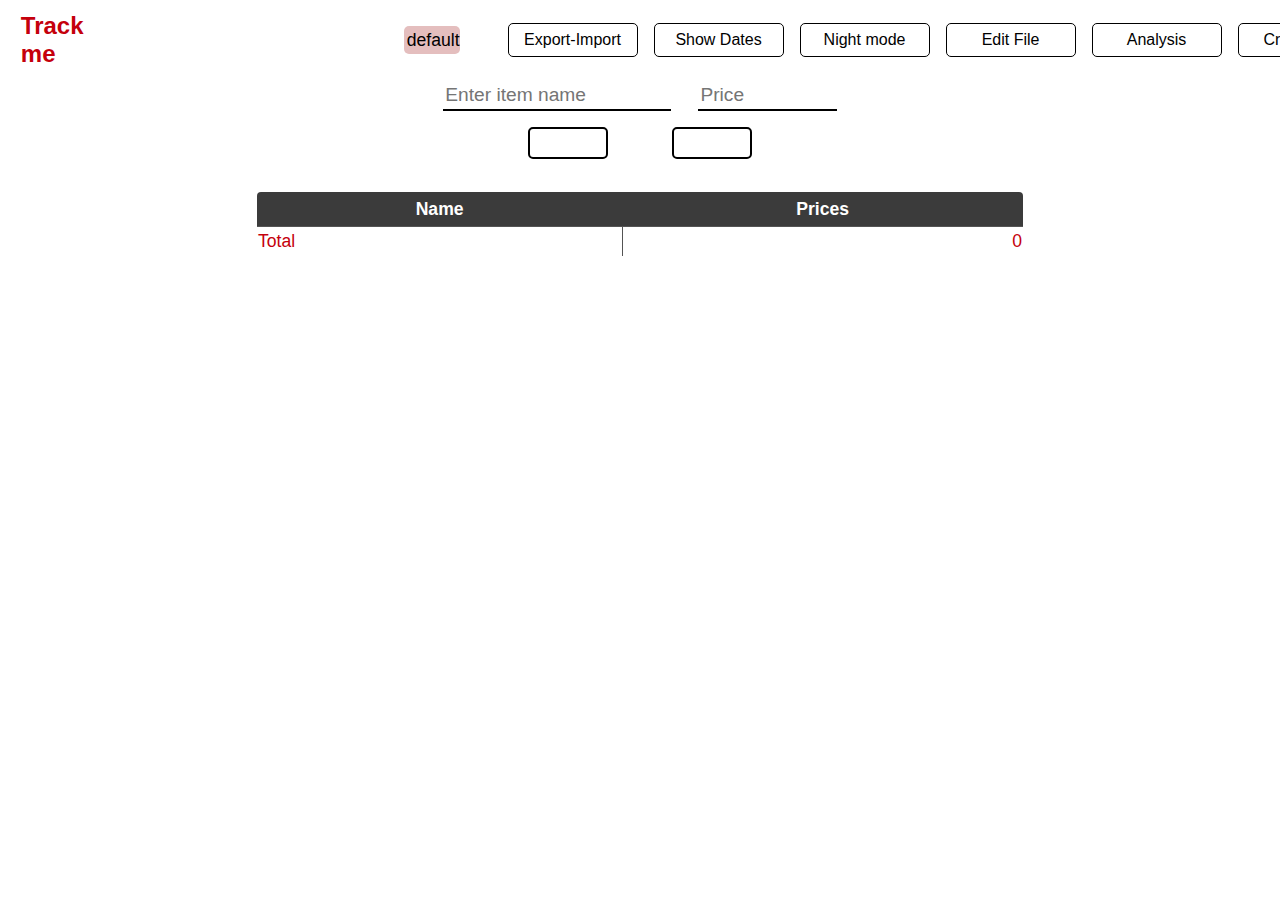
<file: index.html>
<!DOCTYPE html>
<html lang="en">

<head>
    <meta charset="UTF-8">
    <meta http-equiv="X-UA-Compatible" content="IE=edge">
    <meta name="viewport" content="width=device-width, initial-scale=1.0, maximum-scale=1">
    <link rel="shortcut icon" href="./Sparrow.png" type="image/x-icon">
    <title>Track Me</title>
    <link rel="stylesheet" href="https://use.fontawesome.com/releases/v5.15.1/css/all.css"
        integrity="sha384-vp86vTRFVJgpjF9jiIGPEEqYqlDwgyBgEF109VFjmqGmIY/Y4HV4d3Gp2irVfcrp" crossorigin="anonymous" />
    <link rel="manifest" href="./manifest.json">
    <link rel="stylesheet" href="./style.css">
    <script src="./main.js" defer></script>
    <script src="./analytics/suggest_operation.js" type="module" defer></script>
    <script type="text/javascript">
        console.log(JSON.parse(localStorage.getItem("AllTrackMeData")));
        if (localStorage.getItem("AllTrackMeData") == undefined) {
            let obj = {
                darkmode: 'off',
                current_index: 0,
                0: {
                    title: "default",
                    data: {}
                }
            }
            localStorage.setItem("AllTrackMeData", JSON.stringify(obj))
        }
        let mode = JSON.parse(localStorage.getItem("AllTrackMeData")).darkmode
        if (mode == "off")
            document.documentElement.setAttribute("data-theme", "root");
        else
            document.documentElement.setAttribute("data-theme", "dark");
    </script>
</head>

<body>
    <div class="toastNotify">Loading...</div>
    <!-- COMMON OPACITORS AND HEADER -->
    <div class="opacitor2" onclick="popupfiles()"></div>
    <div class="opacitor3" onclick="popSaveAs()"></div>
    <div class="header">
        <div class="titleName">Track me</div>

        <div class="selection" onclick="popupfiles()">
            <p class="file-Name">
                --ERROR--
            </p>
            <i class="fas fa-caret-down" style="position: absolute; right: 0.3rem;"></i>
        </div>

        <div class="desktopMenus">
            <ul>
                <li onclick="location.href='./import-export/import-export.html'">
                    <p>Export-Import</p>
                </li>
                <li onclick="SwitchDisplay()">
                    <p class="currentShow">Show Dates</p>
                </li>
                <li onclick="toggleCirc()">
                    <p>Night mode</p>
                </li>
                <li onclick="location.href='./editMode.html'">
                    <p>Edit File</p>
                </li>
                <li onclick=location.href='./analytics/analytics.html'>
                    <p>Analysis</p>
                </li>
                <li onclick="popSaveAs()">
                    <p>Create File</p>
                </li>
            </ul>
        </div>
        <div class="menus" onclick="toggleMenu()"><i class="fas fa-ellipsis-v"></i></div>
    </div>

    <div class="opacitor" onclick="toggleMenu()"></div>

    <!-- ALL MOBILE MENU OPTIONS -->
    <div class="menuItems">
        <ul>
            <li onclick="location.href='./import-export/import-export.html'">
                <p>Export | Import</p>
                <i class="fas fa-file-alt" style="font-size: 1.3rem; margin-left: 1rem; font-weight: bolder;"></i>
            </li>
            <li onclick="SwitchDisplay()">
                <p class="currentShow">Show Dates</p>
                <i class="far fa-calendar-alt" style="font-size: 1.3rem; margin-left: 2rem; font-weight: bolder;"></i>
            </li>
            <li>
                <p>Night</p>
                <div class="toggleme" style="margin-left: 3.7rem;" onclick="toggleCirc()">
                    <div class="circle"></div>
                </div>
            </li>

            <li onclick="location.href='./editMode.html'">
                <p>Edit File</p> <i class="fas fa-pencil-alt"
                    style="font-size: 1.3rem; margin-left: 4rem; font-weight: bolder;"></i>
            </li>
            <!-- <li onclick="shareList()">
                <p>Share</p> <i class="fab fa-whatsapp"
                    style="font-size: 1.3rem; margin-left: 5rem; font-weight: bolder;color: var(--green-variant);"></i>
            </li> -->
            <li onclick="republishChanges()" class="republish">
                <p>Republish</p>
            </li>
            <li onclick=location.href='./analytics/analytics.html'>
                <p>Analysis</p>
            </li>
            <li id="updatebtn">
                <p>Update app</p>
            </li>
            <li onclick="popSaveAs()">
                <p>Create File</p>
            </li>
        </ul>
    </div>
    <div class="inpuTools">
        <div class="row1">
            <input type="text" id="nameOfItem" placeholder="Enter item name" autocomplete="off">
            <div class="suggestions">
                <ul id="suggest">

                </ul>
            </div>
            <input type="tel" id="price" placeholder="Price">
        </div>
        <div class="row1">
            <div class="butnSet">
                <button onclick="deleteList()"> <i class="fas fa-trash-alt"></i> </button>
                <button style="font-size: 1.2rem;" id="addBtn" onclick="addval()"> <i class="fas fa-plus"></i> </button>
            </div>
        </div>
    </div>
    <div class="optionNav">
        <div onclick="shareList()">
            Update App
            <!-- <i class="fab fa-caret-up"
                style="font-size: 1.3rem; margin-left: 0.5rem; font-weight: bolder;color: var(--green-variant);"></i> -->
        </div>
        <div onclick="SwitchDisplay()">
            <span>Date</span>
            <i class="far fa-calendar-alt" style="font-size: 1.3rem; margin-left: 0.5rem; font-weight: bolder;"></i>
        </div>
        <div onclick="location.href='./editMode.html'">
            <i style="font-size: 1.3rem;margin: auto 0.3rem; font-weight: bolder;" class="fas fa-pencil-alt"></i>
        </div>
        <div onclick="toggleCirc()">
            <i style="font-size: 1.3rem;margin: auto 0.3rem; font-weight: bolder;" class="far fa-moon"></i>
        </div>
        <div onclick="deleteList()">
            <i style="font-size: 1.3rem;margin: auto 0.3rem; font-weight: bolder; color: rgb(219, 48, 48);"
                class="fas fa-trash-alt"></i>
        </div>
    </div>
    <div class="chooseFiles">
        <ul class="allFiles">
            <li>Empty </li>
        </ul>
    </div>
    <div class="saveAs">
        <input type="text" placeholder="Enter filename.." class="fileName">
        <div onclick="CreateFile()">Save</div>
    </div>
    <table id="allcell"></table>
    <div class="selectall">
        <div class="ksfslk">
            <p style="font-size: 1.2rem;margin-right: 1rem; color: white;">Select all</p>
            <input type="checkbox" style="height: 1.3rem; width: 1.3rem;" onchange="selectAllOpt()">
        </div>
        <div class="closbtn" onclick="closeSlect()">&times;</div>
    </div>
    <div class="chooseCategory hide">
        <br>
        <div>
            <p>This word <span id="current_word">this item</span> belong to...</p> <button class="closebutn">&times;</button>
        </div>
        <div class="categories">
            <div> <button class="categoryButn">Food</button> <button class="categoryButn">Shopping</button> <button
                    class="categoryButn">Money-transfer</button></div>
            <div> <button class="categoryButn">Health</button> <button class="categoryButn">Travel</button> <button
                    class="categoryButn">Entertainment</button></div>
            <div> <button class="categoryButn">Other</button> </div>
        </div>
        <br>
    </div>
</body>

</html>
</file>
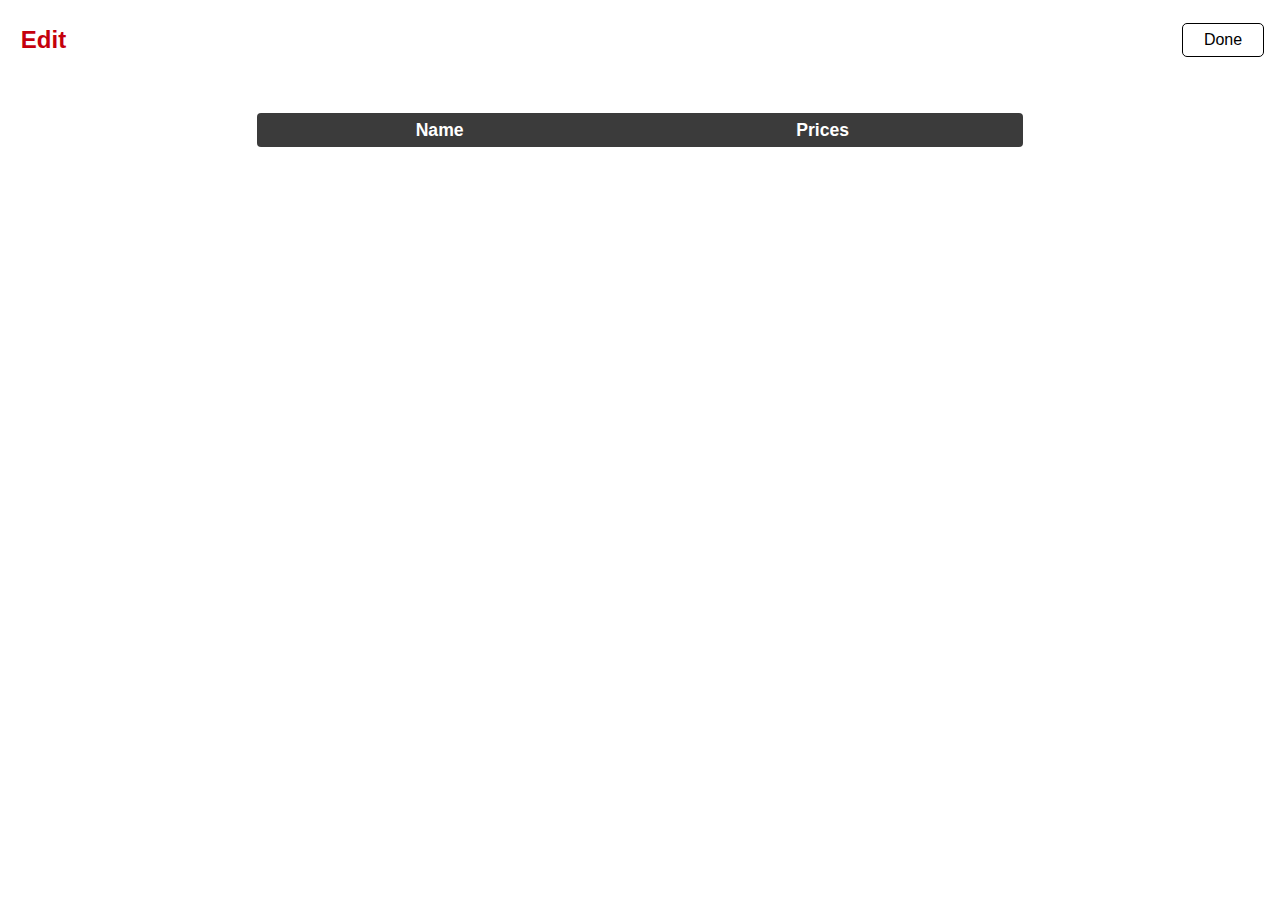
<file: editMode.html>
<!DOCTYPE html>
<html lang="en">
<head>
    <meta charset="UTF-8">
    <meta http-equiv="X-UA-Compatible" content="IE=edge">
    <meta name="viewport" content="width=device-width, initial-scale=1.0">
    <link rel="shortcut icon" href="./Sparrow.png" type="image/x-icon">
    <title>Track it</title>
    <link
      rel="stylesheet"
      href="https://use.fontawesome.com/releases/v5.15.1/css/all.css"
      integrity="sha384-vp86vTRFVJgpjF9jiIGPEEqYqlDwgyBgEF109VFjmqGmIY/Y4HV4d3Gp2irVfcrp"
      crossorigin="anonymous"
    />
    <link rel="manifest" href="./manifest.json">
    <link rel="stylesheet" href="./style.css">
    <script type="text/javascript">
        let mode = JSON.parse(localStorage.getItem("AllTrackMeData")).darkmode
        if (mode == "off")
            document.documentElement.setAttribute("data-theme", "root");
        else
            document.documentElement.setAttribute("data-theme", "dark");
    </script>
</head>
<body>
    <div class="header">
        <div class="titleName">Edit</div>
        <div class="donebtn" onclick="submitChange()">Done</div>
    </div>
    

    <table id="allcell"></table>


    <script src="./edit.js"></script>
</body>
</html>
</file>
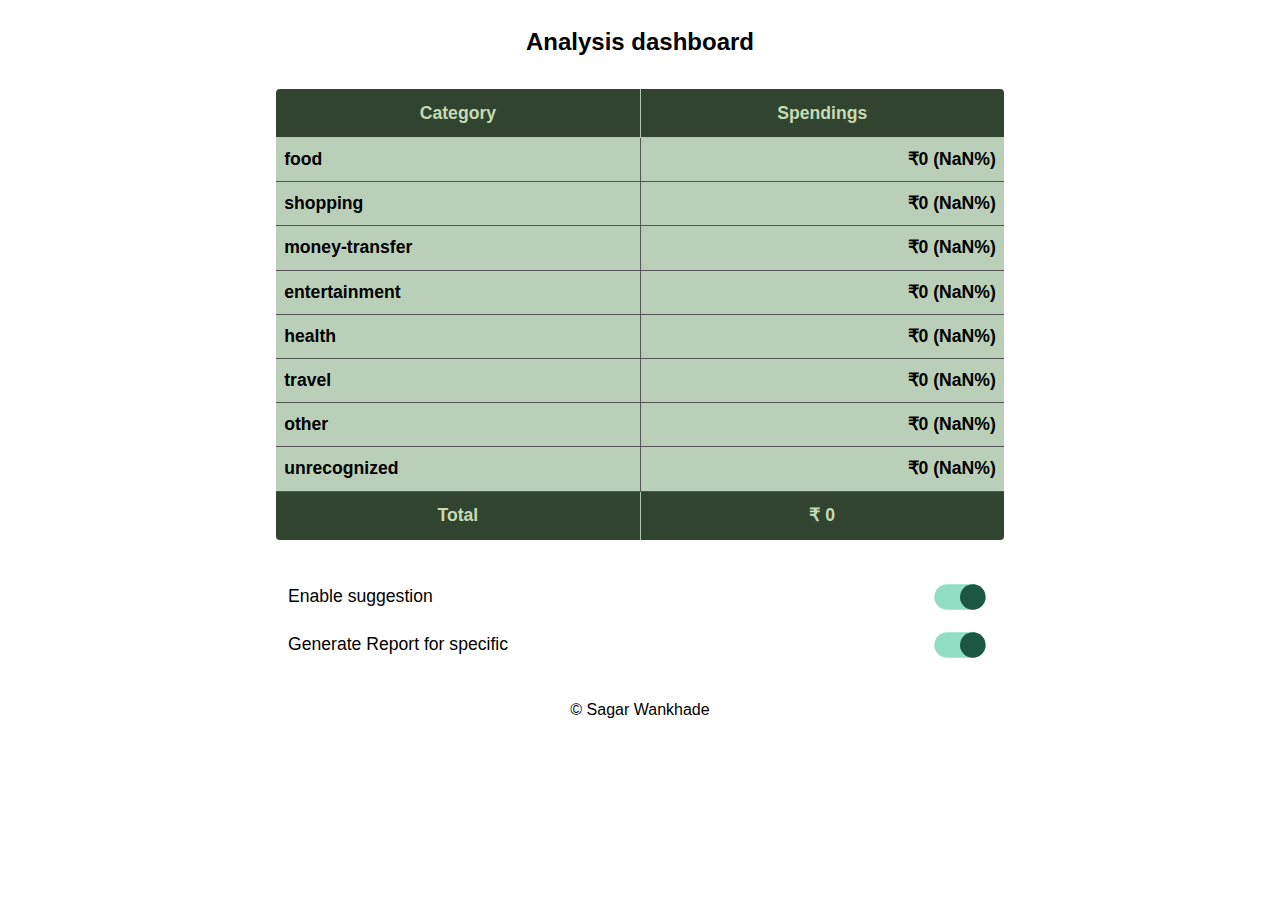
<file: analytics/analytics.html>
<!DOCTYPE html>
<html lang="en">

<head>
    <meta charset="UTF-8">
    <meta http-equiv="X-UA-Compatible" content="IE=edge">
    <meta name="viewport" content="width=device-width, initial-scale=1.0">
    <title>Analytics</title>
    <link rel="shortcut icon" href="../Sparrow.png" type="image/x-icon">
    <link rel="stylesheet" href="./style.css">
    <script type="module" src="./app.js" defer></script>
    <script type="text/javascript">
        let mode = JSON.parse(localStorage.getItem("AllTrackMeData")).darkmode
        if (mode == "off")
            document.documentElement.setAttribute("data-theme", "root");
        else
            document.documentElement.setAttribute("data-theme", "dark");
    </script>
</head>

<body>
    <br>
    <h2 id="hero">Analysis dashboard</h2>
    <div>
        <div>
            <!-- <input id="keyword" type="text"> -->
        </div>
        <div class="suggestions">

        </div>
        <div class="result">
            <div class="result_table">
                Loading...
            </div>
        </div>

        <div class="features">
            <div class="feature_child">
                <div>Enable suggestion</div>
                <div class="outer" id="1" onclick="switchIt(1)">
                    <div class="inner"></div>
                </div>
            </div>
            <div class="feature_child">
                <div>Generate Report for specific</div>
                <div class="outer" id="2" onclick="switchIt(2)">
                    <div class="inner"></div>
                </div>
            </div>
            <div class="feature_child" style="display: none;">
                <div>Choose file</div>
                <!-- <div class="outer" id="2" onclick="switchIt(2)">
                    <div class="inner"></div>
                </div> -->
                <div class="selection" onclick="popupfiles()">
                    <p class="file-Name">
                        --ERROR--
                    </p>
                    <i class="fas fa-caret-down" style="position: absolute; right: 0.3rem;"></i>
                </div>
            </div>
        </div>
        <div class="chooseFiles">
            <ul class="allFiles">
                <li>Empty </li>
            </ul>
        </div>
        <div class="opacitor2" onclick="popupfiles()"></div>
        <div class="copyright"> <p>© Sagar Wankhade</p> </div>

    </div>

    <script>
        let DB_DATA = "AllTrackMeData"
        let App_data = JSON.parse(localStorage.getItem(DB_DATA))
        if (App_data.enable_suggestion == undefined) {
            App_data.enable_suggestion = 'on'
            App_data.report_for_default = 'on'
            localStorage.setItem(DB_DATA, JSON.stringify(App_data))
        }
        if (App_data.enable_suggestion == 'on')
            document.querySelectorAll('.inner')[0].classList.add('move')
        else
            document.querySelectorAll('.inner')[0].classList.remove('move')

        if (App_data.report_for_default == 'on')
            document.querySelectorAll('.inner')[1].classList.add('move')
        else
            document.querySelectorAll('.inner')[1].classList.remove('move')

        function switchIt(e) {
            App_data = JSON.parse(localStorage.getItem(DB_DATA))
            console.log(e);
            let current_outer = document.querySelectorAll('.inner')[e - 1]
            current_outer.classList.toggle('move')
            console.log(current_outer.classList.value.includes('move'));
            if (current_outer.classList.value.includes('move')) {
                if (e - 1 == 0)
                    App_data.enable_suggestion = 'on'
                if (e - 1 == 1) {
                    App_data.report_for_default = 'on'
                    location.reload()
                }
            }
            else {
                if (e - 1 == 0)
                    App_data.enable_suggestion = 'off'
                if (e - 1 == 1) {
                    App_data.report_for_default = 'off'
                    location.reload()
                }
            }

            localStorage.setItem(DB_DATA, JSON.stringify(App_data))
        }

        function popupfiles() {
            document.querySelector('.chooseFiles').classList.toggle('show');
            document.querySelector('.opacitor2').classList.toggle('active');
        }

        //Feeding choose files

        let files = "";
        let obj = JSON.parse(localStorage.getItem(DB_DATA));
        let i = 0;
        while (obj[i] != null) {
            files += `<li> 
            <div class="nameOfFile" onclick="openFile(${i})"><p>${obj[i].title}</p></div>
            </li>`;
            i++;
        }
        document.querySelector('.allFiles').innerHTML = files;

        //Handling Open file:
        function openFile(id) {
            //main_controller(id)
        }
    </script>

</body>

</html>
</file>
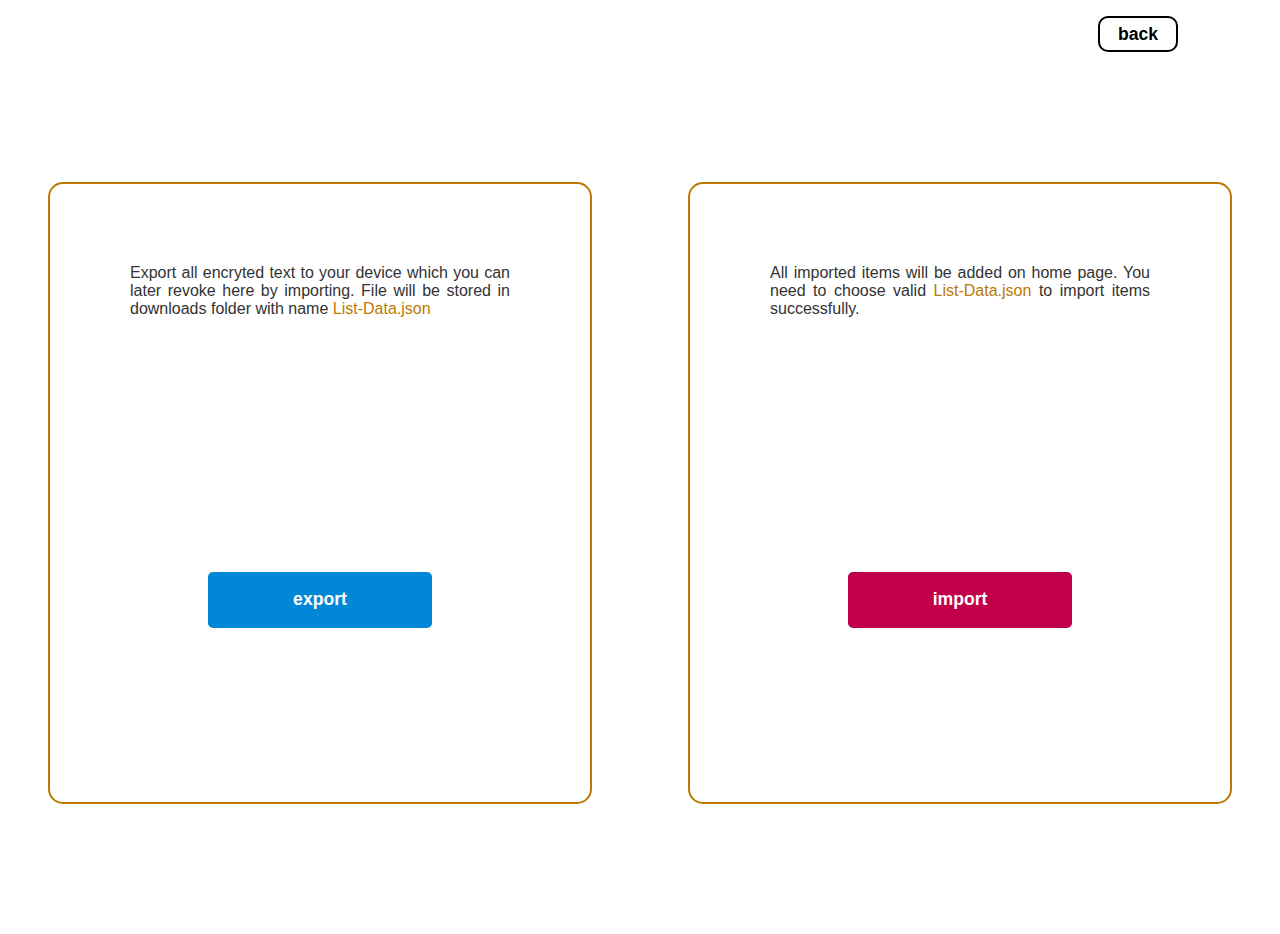
<file: import-export/import-export.html>
<!DOCTYPE html>
<html lang="en">
<head>
    <meta charset="UTF-8">
    <meta http-equiv="X-UA-Compatible" content="IE=edge">
    <meta name="viewport" content="width=device-width, initial-scale=1.0">
    <link
      rel="stylesheet"
      href="https://use.fontawesome.com/releases/v5.15.1/css/all.css"
      integrity="sha384-vp86vTRFVJgpjF9jiIGPEEqYqlDwgyBgEF109VFjmqGmIY/Y4HV4d3Gp2irVfcrp"
      crossorigin="anonymous"
    />

    <link rel="shortcut icon" href="../Sparrow.png" type="image/x-icon">
    <link rel="stylesheet" href="./import-export.css">
    <title>Import-Export</title>
    <script type="text/javascript">
        if(localStorage.getItem("DarkModeTrackIt") == null)
            localStorage.setItem("DarkModeTrackIt", "off");
        let mode =localStorage.getItem("DarkModeTrackIt");
        if(mode=="off")
            document.documentElement.setAttribute("data-theme", "root");
        else
            document.documentElement.setAttribute("data-theme", "dark");
    </script>
</head>
<body>
    <div class="backbtnar">
        <div class="backBtn" onclick="location.href='../'"><i class="fas fa-chevron-left"> </i>  back</div>
    </div>

    <div class="allboxes">
        <div class="box">
            <p>
                Export all encryted text to your device which you can later revoke here by importing.
                File will be stored in downloads folder with name <span style="color: var(--border);">List-Data.json</span> 
            </p>
            <div class="butn">
                <button onclick="exportFile()">
                    export <i class="fas fa-upload"> </i>
                </button>
            </div>
        </div>
        <div class="box">
            <p>
                All imported items will be added on home page. 
                You need to choose valid <span style="color: var(--border);">List-Data.json</span>
                to import items successfully.
            </p>
            <div class="butn">
                <input type="file" class="inputFile">
                <button style="background-color: rgb(194, 0, 74);" onclick="importHandle()">
                    import <i class="fas fa-download"></i> </i>
                </button>
            </div>
        </div>
    </div>

    <script src="./import-export.js"></script>
</body>
</html>
</file>
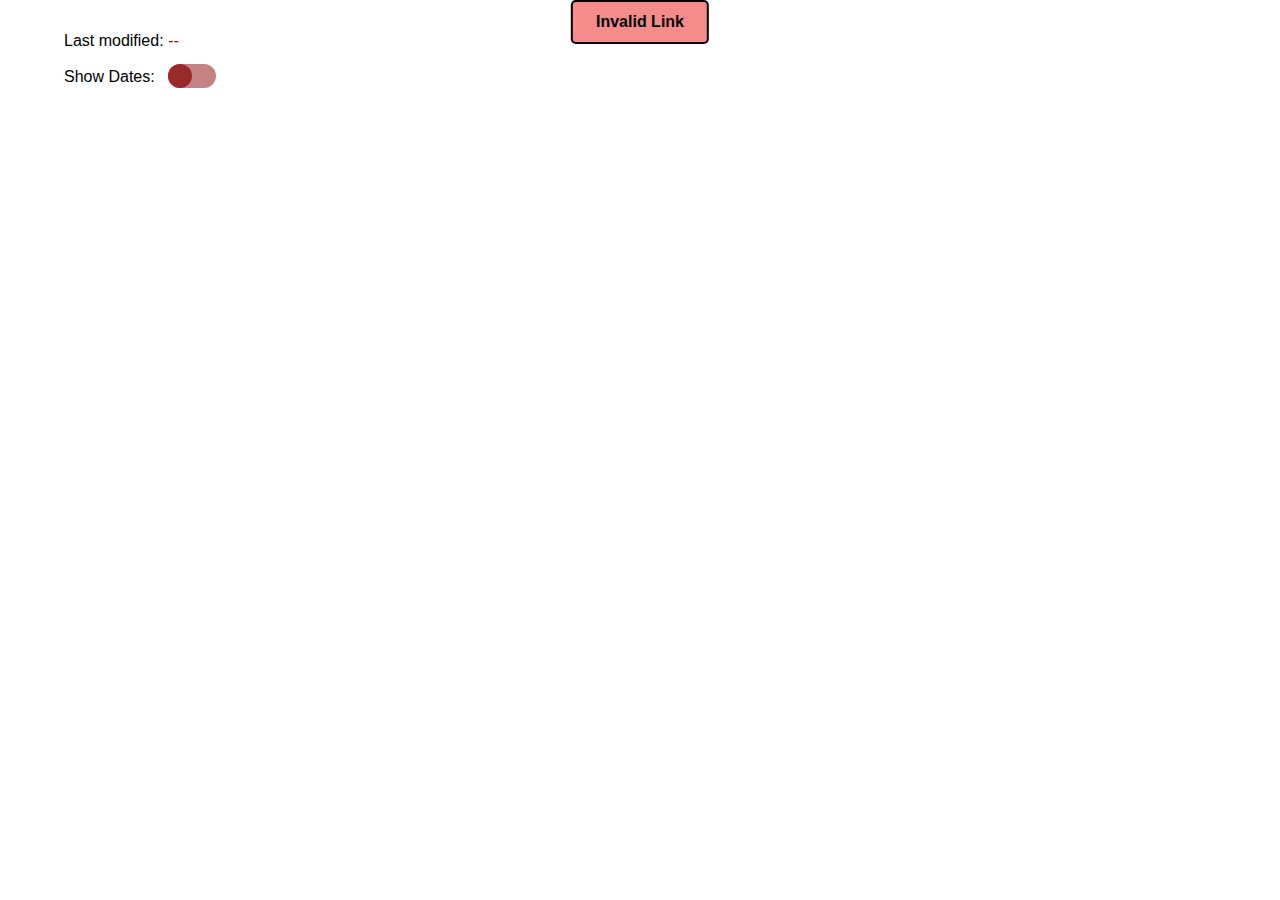
<file: publish/publish.html>
<!DOCTYPE html>
<html lang="en">

<head>
    <meta charset="UTF-8">
    <meta http-equiv="X-UA-Compatible" content="IE=edge">
    <meta name="viewport" content="width=device-width, initial-scale=1.0, maximum-scale=1">
    <script src="./app.js" defer></script>
    <link rel="stylesheet" href="./style.css">
    <title>Fetch it</title>
    <script type="text/javascript">
        let mode = localStorage.getItem("DarkModeTrackIt");
        if (mode == "off")
            document.documentElement.setAttribute("data-theme", "root");
        else
            document.documentElement.setAttribute("data-theme", "dark");
    </script>
</head>

<body>
    <div class="toastNotify animate">Loading...</div>
    <div class="date">Last modified: <span class="timeM" style="color: var(--last-modified); font-style: italic;">--</span> <br><br> Show Dates:<div class="toggleme" onclick="toggleCirc()">
        <div class="circle"></div>
    </div></div>
    <table id="allcell"></table>
</body>

</html>
</file>
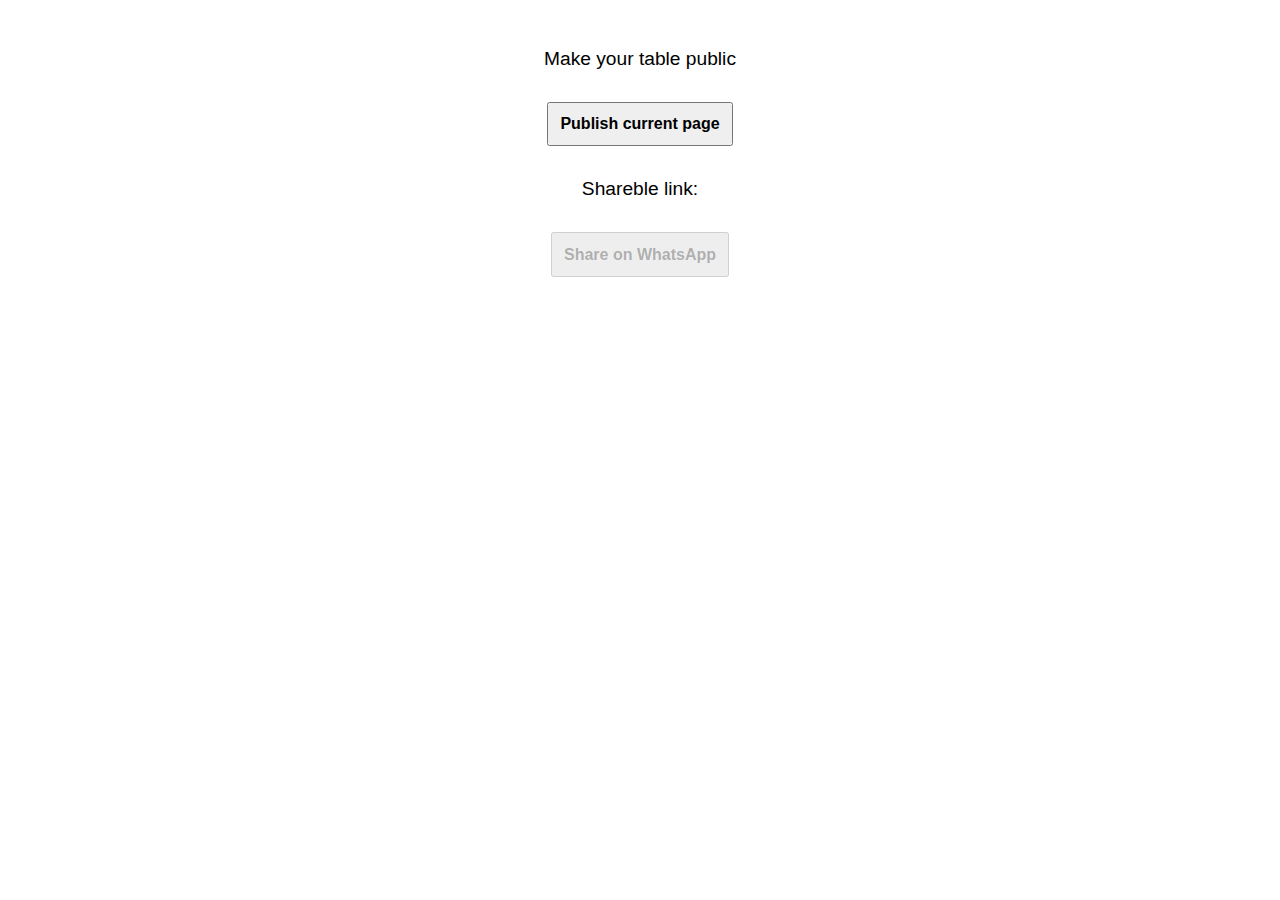
<file: publish/publisher.html>
<!DOCTYPE html>
<html lang="en">
<head>
    <meta charset="UTF-8">
    <meta http-equiv="X-UA-Compatible" content="IE=edge">
    <meta name="viewport" content="width=device-width, initial-scale=1.0, maximum-scale=1">
    <script src="./app2.js" defer></script>
    <link rel="stylesheet" href="./style.css">
    <link rel="stylesheet" href="../style.css">
    <title>Fetch it</title>
    <script type="text/javascript">
        let mode = localStorage.getItem("DarkModeTrackIt");
        if (mode == "off")
            document.documentElement.setAttribute("data-theme", "root");
        else
            document.documentElement.setAttribute("data-theme", "dark");
    </script>
</head>
<body>
    <div class="toastNotify">Loading...</div>
    <div style="margin-top: 3rem; font-size: 1.2rem;">Make your table public </div>
    <button onclick="PushishIt()">Publish current page</button>
    <div style="font-size: 1.2rem;">Shareble link:</div>
    <button onclick="Share()" class="btnn" disabled>Share on WhatsApp</button>
</body>
</html>
</file>
<file: style.css>
:root{
    --background-color:#fff;
    --text-color:rgb(0, 0, 0);
    --title-name: #C5000C;
    --border-color: black;
    --dust-bin: #C5000C;
    --green-variant: #007c32;
    --button-color: #fff;
    --menu-text: #5F5F5F;
    --menu-border: #c4c4c4;
    --menuitem-click: #c2c2c2;
    --table-header: #3b3b3b;
    --table-header-text: rgb(255, 255, 255);
    --table-body: #ffffff;
    --table-border: #545454;
    --date-color: #602800;
    --selection-back: rgb(228, 190, 190);
    --sugestion-box: rgb(138, 198, 176);
    --sugestion-border: rgb(55, 115, 93);
}

[data-theme="dark"] {
    --background-color: #000000;
    --text-color: #fff;
    --title-name: rgb(255, 255, 255);
    --border-color: #a9a9a9;
    --dust-bin: #ff5454;
    --green-variant: #32f27f;
    --button-color: #2f2f2f;
    --menu-text: #fff;
    --menu-border: #767676;
    --menuitem-click: #7c7c7c;
    --table-header: #bfbfbf;
    --table-header-text: black;
    --table-body: #2f2f2f;
    --table-border: #AEAEAE;
    --date-color: #e0ca00;
    --selection-back: rgb(66, 66, 66);
    --sugestion-box: rgb(16, 44, 34);
    --sugestion-border: rgb(33, 73, 58);
}

*{
    margin: 0;
    font-family: 'Kumbh Sans', sans-serif;
    user-select: none;
}

body{
    background-color: var(--background-color);
    color: var(--text-color);
    display: flex;
    flex-direction: column;
    align-items: center;
    transition: 1s all ease;
    overflow-x: hidden;
    overscroll-behavior: contain;
}
.checkbx{
    height: 1.5rem;
    width: 1.5rem;
}
.selectall{
    position: fixed;
    display: none;
    justify-content: center;
    align-items: center;
    border-radius: 7px;
    left: 50%;
    bottom: 10%;
    transform: translateX(-50%);
    height: 2.5rem;
    width: 12rem;
    background-color: rgba(0, 0, 0, 0.6);
    overflow: hidden;
}
.selectall.show{
    display: flex;
}
.closbtn{
    height: 100%; 
    width: 2.5rem; 
    font-size: 2rem;
    background-color: rgb(182, 22, 22);
    display: flex;
    justify-content: center;
    align-items: center;
    color: white;
}
.ksfslk{
    flex: 1;
    display: flex;
    justify-content: center;
    align-items: center;
}
.donebtn{
    width: 5rem;
    height: 2rem;
    display: flex;
    justify-content: center;
    align-items: center;
    border: 1px solid var(--border-color);
    border-radius: 5px;
    user-select: none;
    margin-right: 1rem;
}
.donebtn:active{
    background-color: var(--table-body);
}
.toggleme{
    height: 2rem;
    width: 4rem;
    background-color: rgb(42, 101, 153);
    border-radius: 1rem;
    transform: scale(0.6);
    transition: 0.2s all ease;
}
.toggleme.move{
    background-color: rgb(130, 165, 196);
    transition: 0.2s all ease;
}

.desktopMenus{
    display: flex;
}
.desktopMenus ul{
    display: flex;
    justify-content: space-evenly;
    align-items: center;
    list-style: none;
}
.desktopMenus li{
    padding-left: 0;
    display: flex;
    justify-content: center;
    align-items: center;
    background-color: var(--table-body);
    height: 2rem;
    margin: 0.5rem;
    padding-left: 0.5rem;
    padding-right: 0.5rem;
    border-radius: 5px;
    border: 1px solid var(--border-color);
    width: 7rem;
    cursor: pointer;
}
.desktopMenus li:active{
    background-color: var(--menuitem-click);
}
.optionNav{
    display: none;
}
.circle{
    height: 2rem;
    width: 2rem;
    background-color: rgb(130, 165, 196);
    border-radius: 1rem;
    transform: translateX(0);
    transition: 0.2s all ease;
}
.circle.move{
    transform: translateX(100%);
    transition: 0.2s all ease;
    background-color: rgb(42, 101, 153);
}

.header{
    height: 5rem;
    width: 100vw;
    display: flex;
    justify-content: space-between;
    align-items: center;
    z-index: 0;
}
.titleName{
    font-size: 1.5rem;
    font-weight: bold;
    margin-left: 1.3rem;
    color: var(--title-name);
    user-select: none;
}
.menuItems{
    display: none;
}

.menus{
    width: 3rem;
    height: 2rem;
    font-size: 1.1rem;
    display: none;
    align-items: center;
    justify-content: center;
    color: var(--text-color);
}

.inpuTools{
    width: 35vw;
    display: flex;
    flex-direction: column;
}
input{
    border: none;
    border-bottom: 2px solid var(--text-color);
    outline: none;
    font-size: 1.2rem;
    background-color: transparent;
    color: var(--text-color);
}
.row1{
    position: relative;
    display: flex;
    justify-content: space-evenly;
}
.row1:nth-child(2){
    margin-top: 1rem;
}
#nameOfItem{
    width: 50%;
    height: 1.7rem;
}
#quant{
    width: 30%;
    height: 1.7rem;
}

.butnSet{
    width: 50%;
    height: 2rem;
    display: flex;
    justify-content: space-between;
    align-items: flex-end;
}
#price{
    width: 30%;
    height: 1.7rem;
}
.butnSet button{
    width: 5rem;
    height: 2rem;
    font-size: 1rem;
    font-weight: bold;
    border: 2px solid var(--border-color);
    border-radius: 5px;
    background-color: var(--button-color);
    color: var(--text-color);
    user-select: none;
    cursor: pointer;
    -webkit-tap-highlight-color: rgba(0, 0, 0, 0);
}
.butnSet button:active{
    background-color: rgb(175, 175, 175);
}
.butnSet button:nth-child(1){
    color: var(--dust-bin);
}

table{
    position: relative;
    margin-top: 2rem;
    margin-bottom: 2rem;
    width: 60%;
    border-collapse: collapse;
    background-color: var(--table-body);
    border-radius: 5px;
    border: 1px solid var(--table-border);
    overflow: hidden;
    transition: 1s all ease;
    font-size: 1.1rem;
}
th{
    background-color: var(--table-header);
    color: var(--table-header-text);
    height: 2rem;
    border-right: var(--table-border);
}
tr:active{
    background-color: rgb(180, 180, 180);
}
td{
    color: var(--text-color);
    height: 1.7rem;
    border: 1px solid var(--table-border);
    cursor: pointer;
    -webkit-tap-highlight-color: rgba(0, 0, 0, 0);
    overflow-wrap: break-word;
    text-overflow: ellipsis;
    user-select: none;
}
td:nth-child(last){
    color: var(--dust-bin);
}
.opacitor2, .opacitor3{
    position: fixed;
    top: 0;
    left: 0;
    height: 100vh;
    width: 100vw;
    background-color: rgba(0, 0, 0, 0.445);
    z-index: 999;
    display: none;
}
.opacitor2.active{
    display: block;
}
.opacitor3.active{
    display: block;
}

.chooseFiles{
    position: fixed;
    top: 50%;
    left: 50%;
    transform: translate(-50%, -50%) scale(0);
    height: 25rem;
    width: 20rem;
    background-color: var(--background-color);
    border: 2px solid var(--table-border);
    color: var(--text-color);
    border-radius: 15px;
    overflow-y: scroll;
    transition: 0.3s all ease;
    z-index: 9999;
}
.chooseFiles ul{
    list-style: none;
    padding-left: 0;
}
.chooseFiles li{
    height: 3rem;
    width: 100%;
    border-bottom: 2px solid var(--table-border);
    text-overflow: ellipsis;
    font-weight: bold;
    display: flex;
    cursor: pointer;
    justify-content: space-between;
    align-items: center;
}
.chooseFiles p{
    white-space: nowrap;
    overflow-x: hidden;
    text-overflow: ellipsis;
    flex: 1;
    margin-left: 1rem;
    -webkit-tap-highlight-color: rgba(0, 0, 0, 0);
}
.chooseFiles.show{
    transform: translate(-50%, -50%) scale(1);
    transition: 0.2s all ease;
}

.nameOfFile{
    height: 100%;
    max-width: calc(100% - 3.2rem);
    display: flex;
    align-items: center;
    flex: 1;
}
.delIcon{
    height: 100%;
    width: 3rem;
    border-left:2px solid rgb(126, 126, 126);
    display: flex;
    justify-content: center;
    align-items: center;
    font-size: 1.5rem;
    color: red;
    cursor: pointer;
}

.selection{
    height: 1.7rem;
    width: 6.9rem;
    background-color: var(--selection-back);
    color: var(--text-color);
    border-radius: 5px;
    font-size: 1.1rem;
    position: relative;
    display: flex;
    align-items: center;
    margin-left: 25%;
    user-select: none;
    cursor: pointer;
    -webkit-tap-highlight-color: rgba(0, 0, 0, 0);
}
.selection:active{
    background-color: grey;
}
.file-Name{
    text-overflow: ellipsis;
    white-space: nowrap;
    overflow: hidden;
    max-width: 6rem;
    margin-left: 0.2rem;
}
.saveAs{
    display: flex;
    flex-direction: column;
    justify-content: space-evenly;
    align-items: center;
    position: fixed;
    top: 50%;
    left: 50%;
    transform: translate(-50%, -50%) scale(0);
    height: 10rem;
    width: 17rem;
    background-color: var(--background-color);
    border: 2px solid var(--table-border);
    color: var(--text-color);
    border-radius: 15px;
    transition: 0.3s all ease;
    z-index: 9999;
}
.saveAs input{
    height: 1.7rem;
    width: 13rem;
    background-color: var(--background-color);
    border: 2px solid var(--table-border);
    border-radius: 5px;
    font-size: 1.2rem;
    color: var(--text-color);
    outline: none;
}
.saveAs div{
    height: 2rem;
    width: 4rem;
    background-color: var(--table-body);
    border-radius: 5px;
    display: flex;
    justify-content: center;
    align-items: center;
    font-size: 1.2rem;
    font-weight: bold;
    border: 2px solid var(--table-border);
    color: var(--text-color);
}
.saveAs div:active{
    background-color: var(--menu-item-active);
}
.saveAs.show{
    transform: translate(-50%, -50%) scale(1);
}

.toastNotify{
    position: fixed;
    top: -5rem;
    left: 50%;
    transform: translateX(-50%);
    transition: all 1s ease;
    height: 2.5rem;
    min-width: 7rem;
    padding-left: 0.7rem;
    padding-right: 0.7rem;
    display: flex;
    justify-content: center;
    align-items: center;
    font-size: 1rem;
    font-weight: bold;
    background-color: rgb(175, 255, 206);
    color: black;
    border-radius: 5px;
    z-index: 1000;
    border: 2px solid rgb(0, 0, 0);
}

.toastNotify.animate{
    transition: all 1s ease;
    top: 0rem;
}

@keyframes popping {
    0%{
        top: -5rem;
    }
    10%{
        top: 0rem;
    }
    90%{
        top: 0rem;
    }
    100%{
        top: -5rem;
    }
}

.suggestions{
    position: absolute;
    left: 1.4rem;
    top: 2rem;
    width: 10.1rem;
    overflow-x: hidden;
    z-index: 999;
    background-color: var(--sugestion-box);
}

.suggestions ul{
    list-style: none;
    padding: 0;
}

.suggestions li{
    display: flex;
    align-items: center;
    padding-left: 0.5rem;
    height: 2.5rem;
    font-size: 1.2rem;
    border-bottom: 1px solid var(--sugestion-border);
    color: var(--text-color);
}

.chooseCategory{
    position: fixed;
    bottom: 50%;
    left: 50%;
    transform: translateX(-50%);
    min-width: 40%;
    display: flex;
    flex-direction: column;
    background-color: var(--sugestion-box);
    border-radius: 0.7rem;
    padding: 0.5rem;
    overflow: hidden;
    transition: 0.5s all ease;
}
.chooseCategory.hide{
    bottom: -110%;
    transition: 0.5s all ease;
}
.categories button{
    outline: none;
    border: none;
    border-radius: 4px;
    padding: 5px;
    font-size: 1rem;
    background-color: #4f795f;
    color: var(--background-color);
    cursor: pointer;
}
.closebutn{
    position: absolute;
    top: 0;
    right: 0;
    width: 1.9rem;
    font-size: 1.5rem;
    border: none;
    border-bottom-left-radius: 0.6rem;
    background-color: #e77171;
}
.chooseCategory div{
    display: flex;
    justify-content: space-between;
}
button:active{
    transform: scale(0.95);
    -webkit-tap-highlight-color: rgba(0, 0, 0, 0);
}

.categories{
    width: 100%;
    display: flex;
    flex-direction: column;
}
.categories div{
    margin-top: 1rem;
    width: 100%;
    display: flex;
    justify-content: space-evenly;
}

/*-----------------------FOR MEDIA-----------------------*/

@media screen and (max-width:930px)  {
    .header{
        position: sticky;
        top: 0;
        background-color: var(--background-color);
        z-index: 900;
    }
    

    .selection{
        margin-left: 28%;
    }
    
    .chooseCategory{
        min-width: 90%;
        bottom: 20%;
    }
    .chooseFiles{
        position: fixed;
        top: 50%;
        left: 50%;
        transform: translate(-50%, -50%) scale(0);
        height: 25rem;
        width: 20rem;
        background-color: var(--background-color);
        border: 2px solid var(--table-border);
        color: var(--text-color);
        border-radius: 15px;
        overflow-y: scroll;
        transition: 0.3s all ease;
        z-index: 9999;
    }
    .chooseFiles ul{
        list-style: none;
        padding-left: 0;
    }
    .chooseFiles li{
        height: 3rem;
        width: 100%;
        border-bottom: 2px solid var(--table-border);
        text-overflow: ellipsis;
        font-weight: bold;
        display: flex;
        cursor: pointer;
        justify-content: space-between;
        align-items: center;
    }
    .chooseFiles p{
        white-space: nowrap;
        overflow-x: hidden;
        text-overflow: ellipsis;
        flex: 1;
        margin-left: 1rem;
        -webkit-tap-highlight-color: rgba(0, 0, 0, 0);
    }
    .chooseFiles.show{
        transform: translate(-50%, -50%) scale(1);
        transition: 0.2s all ease;
    }
    .inpuTools{
        width: 100vw;
        display: flex;
        flex-direction: column;
    }
    input{
        border: none;
        border-bottom: 2px solid var(--text-color);
        outline: none;
        font-size: 1.2rem;
        background-color: transparent;
        color: var(--text-color);
    }
    .row1{
        display: flex;
        justify-content: space-evenly;
    }
    .row1:nth-child(2){
        margin-top: 1rem;
    }
    .desktopMenus{
        display: none;
    }
    #nameOfItem{
        width: 42%;
        height: 1.7rem;
        position: relative;
        left: 0;
    }
    #quant{
        width: 30%;
        height: 1.7rem;
    }
    .menus{
        display: flex;
    }
    .butnSet{
        width: 88%;
        height: 2rem;
        display: flex;
        justify-content: space-between;
        align-items: flex-end;
        margin-top: 1rem;
    }
    #price{
        width: 38%;
        height: 1.7rem;
    }

    .butnSet button{
        width: 9rem;
        height: 2.5rem;
        font-weight: bold;
        border: 2px solid var(--border-color);
        border-radius: 5px;
        background-color: var(--button-color);
        color: var(--text-color);
        user-select: none;
    }
    .butnSet button:active{
        background-color: rgb(175, 175, 175);
    }
    .butnSet button:nth-child(1){
        color: var(--dust-bin);
        font-size: 1.2rem;
    }
    .menuItems{
        position: fixed;
        top: 0;
        right: 0;
        width: 11rem;
        background-color: var(--button-color);
        border-bottom-left-radius: 7px;
        overflow: hidden;
        transform: scale(0.2) translate(300%, -300%);
        visibility: hidden;
        z-index: 999;
        transition: 0.5s all ease;
        display: block;
    }
    .opacitor{
        position: fixed;
        height: 100vh;
        width: 100vw;
        background-color: rgba(0, 0, 0, 0.445);
        z-index: 990;
        display: none;
    }
    .opacitor.active{
        display: block;
    }
    .menuItems.active{
        visibility: visible;
        transform: scale(1) translate(0, 0);
        transition: 0.3s all ease;
    }
    .menuItems ul{
        list-style: none;
        padding: 0;
    }
    .menuItems li{
        height: 2.8rem;
        display: flex;
        align-items: center;
        border-bottom: 2px solid var(--menu-border);
        user-select: none;
    }
    .menuItems li:active{
        background-color: var(--menuitem-click);
    }
    .menuItems li:nth-last-child(1){
        border-bottom: none;
    }
    .menuItems li p{
        margin-left: 1rem;
        color: var(--menu-text);
    }
    .optionNav{
        visibility: hidden;
        position: fixed;
        top: 0;
        left: 0;
        height: 0rem;
        width: 100%;
        background-color: var(--background-color);
        display: flex;
        justify-content: space-evenly;
        align-items: center;
        z-index: 950;
    }
    .optionNav.show{
        visibility: visible;
        height: 5rem;
    }
    .optionNav div{
        padding: 0.5rem;
        border-radius: 5px;
        background-color: var(--table-body);
        border: 1px solid var(--border-color);
        height: 1.5rem;
        display: flex;
        justify-content: center;
        align-items: center;
    }
    table{
        position: relative;
        margin-top: 2rem;
        margin-bottom: 2rem;
        width: 93%;
        border-collapse: collapse;
        background-color: var(--table-body);
        border-radius: 5px;
        border: 1px solid var(--table-border);
        overflow: hidden;
        font-size: 1.2rem;
    }
    th{
        background-color: var(--table-header);
        color: var(--table-header-text);
        height: 2rem;
        border-right: var(--table-border);
    }
    tr:active{
        background-color: rgb(180, 180, 180);
    }
    td{
        text-align: center;
        color: var(--text-color);
        height: 1.7rem;
        border: 1px solid var(--table-border);
    }
    td:nth-child(last){
        color: var(--dust-bin);
    }

}
</file>
<file: analytics/style.css>
@import url(../style.css);

body {
    margin: 10px;
    font-family: -apple-system, BlinkMacSystemFont, "Segoe UI", "Roboto", "Oxygen", "Ubuntu", "Cantarell", "Fira Sans", "Droid Sans", "Helvetica Neue", sans-serif;
    overflow-x: hidden;
    background-color: var(--background-color);
    color: var(--text-color);
    transition: 0.5s all ease;
    -webkit-tap-highlight-color: rgba(0, 0, 0, 0);
}

input {
    height: 2rem;
    width: 20rem;
    font-size: 1rem;
}

.app-holder {
    width: 100%;
    display: flex;
    flex-direction: column;
    align-items: center;
}

.result_table {
    width: 100vw;
}

.result_table table {
    border-collapse: collapse;
    cursor: pointer;
    -webkit-tap-highlight-color: rgba(0, 0, 0, 0);
}

.result_table th {
    border: 1px solid rgb(171, 204, 170);
    background-color: rgb(49, 68, 48);
    padding: 0.5rem;
    color: rgb(197, 219, 178);
}

.result_table td {
    min-width: 8rem;
    padding: 0.5rem;
    text-align: left;
    background-color: rgb(185, 207, 183);
    color: black;
    font-weight: bold;
}

.result_table td:nth-last-child(1) {
    text-align: right;
}


.result div {
    display: flex;
    width: 95vw;
    justify-content: center;
}

.submit {
    background-color: var(--text-color);
    color: var(--background-color);
    padding: .7rem;
    font-size: 1rem;
    border: none;
}

.submit:active {
    transform: scale(0.97);
}

.result_table tr:active td{
    background-color: rgb(112, 144, 109);
}

.outer{
    display: flex;
    justify-content: left;
    height: 2rem;
    width: 4rem;
    background-color: rgb(145, 222, 196);
    border-radius: 1rem;
    transition: 0.2s all ease;
    transform: scale(0.8);
}
.inner{
    height: 2rem;
    width: 2rem;
    margin-left: 0;
    background-color: rgb(27, 87, 67);
    border-radius: 1rem;
    transition: 0.2s all ease;
}
.inner.move{
    margin-left: 2rem;
    transition: 0.3s all ease;
}
.features{
    display: flex;
    flex-direction: column;
    align-items: center;
}
.feature_child{
    display: flex;
    width: 55vw;
    height: 3rem;
    justify-content: space-between;
    align-items: center;
    font-size: 1.1rem;
}

.copyright {
    display: flex;
    justify-content: center;
    margin-top: 2rem;
    margin-bottom: 2rem;
    font-size: 1rem;
    font-style: normal;
    color: var(--copyright);
}

@media screen and (max-width:930px) {
    .result_table table {
        border-collapse: collapse;
        width: 100%;
    }
    .feature_child{
        width: 100%;
    }
}
</file>
<file: import-export/import-export.css>
:root{
    --background-color:#fff;
    --text:rgb(0, 0, 0);
    --border:rgb(187, 121, 0);
    --plain-text:rgb(51, 51, 51);
}

[data-theme="dark"] {
    --background-color: #000000;
    --text:#fff;
    --border:orange;
    --plain-text:rgb(194, 194, 194);
}
*{
    margin: 0;
    font-family: 'Kumbh Sans', sans-serif;
}
body{
    width: 100%;
    overflow-x: hidden;
    min-height: 100%;
    background-color: var(--background-color);
    color: var(--plain-text);
    display: flex;
    flex-direction: column;
    align-items: center;
}

.backbtnar{
    width: 100vw;
    display: flex;
    margin-top: 1rem;
    justify-content: flex-end;
}

.backBtn{
    margin-right: 8vw;
    color: var(--text);
    height: 2rem;
    width: 4.7rem;
    font-size: 1.1rem;
    display: flex;
    justify-content: center;
    align-items: center;
    font-weight: bold;
    border-radius: 10px;
    cursor: pointer;
    border: 2px solid var(--text);
    user-select: none;
    -webkit-tap-highlight-color: rgba(0, 0, 0, 0);
}
.backBtn:active{
    background-color: rgb(119, 119, 119);
    transform: scale(0.97);
}

.allboxes{
    color: var(--plain-text);
    display: flex;
    align-items: center;
    width: 100vw;
    height: 98vh;
    text-align: justify;
}
.box{
    flex: 1;
    border: 2px solid var(--border);
    border-radius: 15px;
    margin: 3rem;
    height: 70%;
    display: flex;
    flex-direction: column;
}
p{
    margin: 5rem;
}
.butn{
    flex: 1;
    display: flex;
    justify-content: center;
    align-items: center;
}
.butn button{
    outline: none;
    background-color: inherit;
    border: none;
    background-color: rgb(0, 136, 214);
    border-radius: 5px;
    color: rgb(255, 253, 253);
    height: 3.5rem;
    width: 14rem;
    font-size: 1.1rem;
    font-weight: bold;
    cursor: pointer;
    user-select: none;
}
.butn button:active{
    background-color: rgb(2, 109, 170);
    -webkit-tap-highlight-color: rgba(0, 0, 0, 0);
    transform: scale(0.97);
}

.inputFile{
    display: none;
}


@media screen and (max-width:930px){
    .allboxes{
        flex-direction: column;
        justify-content: center;
        height: 85vh;
        
    }
    .box{
        width: auto;
        height: fit-content;
        margin: 1rem;
    }
    p{
        margin: 2rem;
    }
    .butn{
        flex: 1;
        display: flex;
        justify-content: center;
        align-items: center;
    }
}
</file>
<file: publish/style.css>
.toastNotify{
    position: fixed;
    top: -5rem;
    left: 50%;
    transform: translateX(-50%);
    transition: all 1s ease;
    height: 2.5rem;
    min-width: 7rem;
    padding-left: 0.7rem;
    padding-right: 0.7rem;
    display: flex;
    justify-content: center;
    align-items: center;
    font-size: 1rem;
    font-weight: bold;
    background-color: rgb(175, 255, 206);
    color: black;
    border-radius: 5px;
    z-index: 99;
    border: 2px solid rgb(0, 0, 0);
}

.toastNotify.animate{
    transition: all 1s ease;
    top: 0rem;
}

.date{
    margin-top: 2rem;
    width: 90vw;
    font-size: 1rem;
}

@keyframes popping {
    0%{
        top: -5rem;
    }
    10%{
        top: 0rem;
    }
    90%{
        top: 0rem;
    }
    100%{
        top: -5rem;
    }
}

button{
    margin: 2rem;
    padding: 0.7rem;
    font-size: 1rem;
    font-weight: bold;
}

:root{
    --background-color:#fff;
    --text-color:rgb(0, 0, 0);
    --title-name: #C5000C;
    --border-color: black;
    --dust-bin: #C5000C;
    --green-variant: #007c32;
    --button-color: #fff;
    --menu-text: #5F5F5F;
    --menu-border: #c4c4c4;
    --menuitem-click: #c2c2c2;
    --table-header: #3b3b3b;
    --table-header-text: rgb(255, 255, 255);
    --table-body: #ffffff;
    --table-border: #545454;
    --date-color: #602800;
    --selection-back: rgb(228, 190, 190);
    --last-modified:rgb(170, 0, 0);
}

[data-theme="dark"] {
    --background-color: #000000;
    --text-color: #fff;
    --title-name: rgb(255, 255, 255);
    --border-color: #a9a9a9;
    --dust-bin: #ff5454;
    --green-variant: #32f27f;
    --button-color: #2f2f2f;
    --menu-text: #fff;
    --menu-border: #767676;
    --menuitem-click: #7c7c7c;
    --table-header: #bfbfbf;
    --table-header-text: black;
    --table-body: #2f2f2f;
    --table-border: #AEAEAE;
    --date-color: #e0ca00;
    --selection-back: rgb(66, 66, 66);
    --last-modified:rgb(255, 160, 35);
}

*{
    margin: 0;
    font-family: 'Kumbh Sans', sans-serif;
}

body{
    background-color: var(--background-color);
    color: var(--text-color);
    display: flex;
    flex-direction: column;
    align-items: center;
    transition: 1s all ease;
    overflow-x: hidden;
}
.toggleme{
    height: 2.5rem;
    width: 5rem;
    background-color: rgb(196, 130, 130);
    border-radius: 1.25rem;
    transform: scale(0.6);
    transition: 0.2s all ease;
    margin-top: -1.9rem;
    margin-left: 5.5rem;
}
.toggleme.move{
    transition: 0.2s all ease;
}
.circle{
    height: 2.5rem;
    width: 2.5rem;
    background-color: rgb(153, 42, 42);
    border-radius: 1.25rem;
    transform: translateX(0);
    transition: 0.2s all ease;
}
.circle.move{
    transform: translateX(2.5rem);
    transition: 0.2s all ease;
}

.row1{
    display: flex;
    justify-content: space-evenly;
}
.row1:nth-child(2){
    margin-top: 1rem;
}

table{
    position: relative;
    margin-top: 2rem;
    margin-bottom: 2rem;
    width: 60%;
    border-collapse: collapse;
    background-color: var(--table-body);
    border-radius: 5px;
    border: 1px solid var(--table-border);
    overflow: hidden;
    transition: 1s all ease;
    font-size: 1.1rem;
}
th{
    background-color: var(--table-header);
    color: var(--table-header-text);
    height: 2rem;
    border-right: var(--table-border);
}
td{
    color: var(--text-color);
    height: 1.7rem;
    border: 1px solid var(--table-border);
    cursor: pointer;
    -webkit-tap-highlight-color: rgba(0, 0, 0, 0);
    overflow-wrap: break-word;
    text-overflow: ellipsis;
}
td:nth-child(last){
    color: var(--dust-bin);
}

/*-----------------------FOR MEDIA-----------------------*/

@media screen and (max-width:930px)  {
    
    table{
        position: relative;
        margin-top: 2rem;
        margin-bottom: 2rem;
        width: 95%;
        border-collapse: collapse;
        background-color: var(--table-body);
        border-radius: 5px;
        border: 1px solid var(--table-border);
        overflow: hidden;
    }
    th{
        background-color: var(--table-header);
        color: var(--table-header-text);
        height: 2rem;
        border-right: var(--table-border);
    }
    td{
        text-align: center;
        color: var(--text-color);
        height: 1.7rem;
        border: 1px solid var(--table-border);
    }
    td:nth-child(last){
        color: var(--dust-bin);
    }

}
</file>
